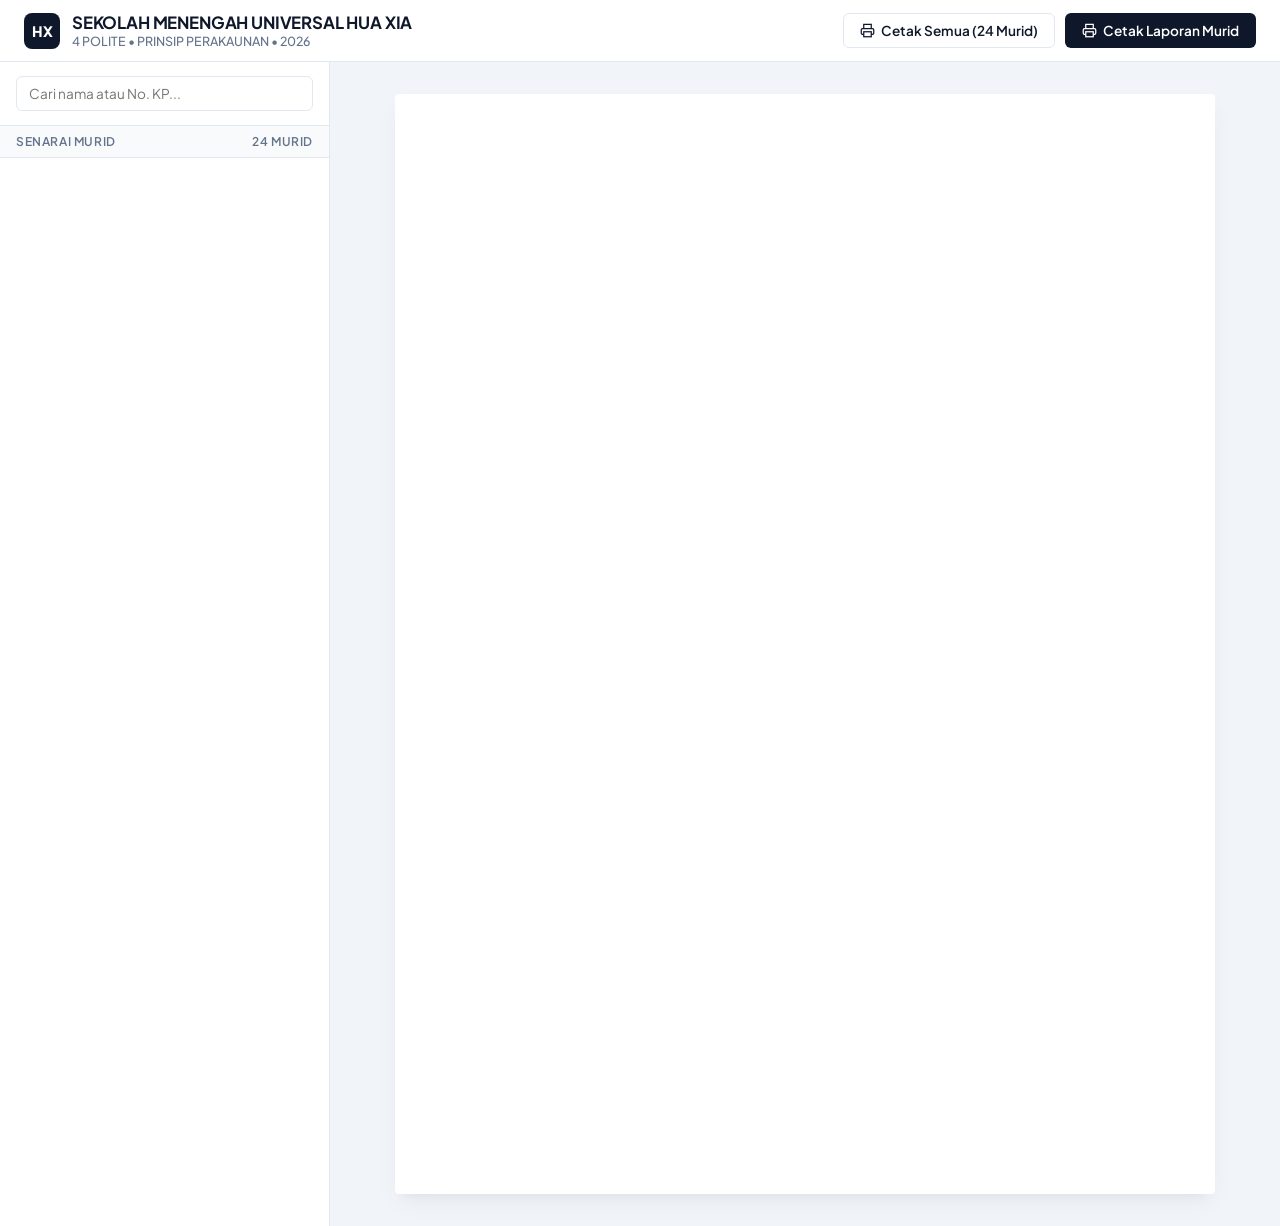
<file: public/pbd_report_generator.html>
<!DOCTYPE html>
<html lang="ms">
<head>
    <meta charset="UTF-8">
    <meta name="viewport" content="width=device-width, initial-scale=1.0">
    <title>Laporan Pentaksiran Bilik Darjah (PBD) - SMK Universal Hua Xia</title>
    <link rel="preconnect" href="https://fonts.googleapis.com">
    <link rel="preconnect" href="https://fonts.gstatic.com" crossorigin>
    <link href="https://fonts.googleapis.com/css2?family=Plus+Jakarta+Sans:wght@400;500;600;700;800&display=swap" rel="stylesheet">
    <style>
        :root {
            --primary: #0284c7;
            --primary-dark: #0369a1;
            --bg-page: #f8fafc;
            --bg-card: #ffffff;
            --text-heading: #0f172a;
            --text-body: #334155;
            --text-muted: #64748b;
            --border-light: #e2e8f0;
            --border-dark: #94a3b8;
        }

        * {
            box-sizing: border-box;
            margin: 0;
            padding: 0;
            font-family: 'Plus Jakarta Sans', system-ui, -apple-system, sans-serif;
        }

        body {
            background-color: var(--bg-page);
            color: var(--text-body);
            min-height: 100vh;
            display: flex;
            flex-direction: column;
        }

        /* Top Header */
        header.app-header {
            background: #ffffff;
            border-bottom: 1px solid var(--border-light);
            padding: 12px 24px;
            display: flex;
            align-items: center;
            justify-content: space-between;
            position: sticky;
            top: 0;
            z-index: 50;
        }

        .header-title {
            display: flex;
            align-items: center;
            gap: 12px;
        }

        .crest-icon-sm {
            width: 36px;
            height: 36px;
            background: #0f172a;
            color: #ffffff;
            border-radius: 8px;
            display: flex;
            align-items: center;
            justify-content: center;
            font-weight: 800;
            font-size: 0.9rem;
        }

        .header-title h1 {
            font-size: 1.05rem;
            font-weight: 700;
            color: var(--text-heading);
            letter-spacing: -0.01em;
        }

        .header-subtitle {
            font-size: 0.78rem;
            color: var(--text-muted);
            font-weight: 500;
        }

        .header-actions {
            display: flex;
            align-items: center;
            gap: 10px;
        }

        .btn {
            display: inline-flex;
            align-items: center;
            gap: 6px;
            padding: 8px 16px;
            border-radius: 6px;
            font-size: 0.85rem;
            font-weight: 600;
            cursor: pointer;
            border: 1px solid transparent;
            transition: all 0.15s ease;
        }

        .btn-primary {
            background-color: #0f172a;
            color: #ffffff;
        }

        .btn-primary:hover {
            background-color: #1e293b;
        }

        .btn-secondary {
            background-color: #ffffff;
            color: #0f172a;
            border-color: var(--border-light);
        }

        .btn-secondary:hover {
            background-color: #f1f5f9;
        }

        /* Main Layout */
        .workspace-layout {
            display: flex;
            flex: 1;
            height: calc(100vh - 61px);
            overflow: hidden;
        }

        /* Sidebar */
        aside.student-sidebar {
            width: 330px;
            background: #ffffff;
            border-right: 1px solid var(--border-light);
            display: flex;
            flex-direction: column;
            flex-shrink: 0;
        }

        .sidebar-search-box {
            padding: 14px 16px;
            border-bottom: 1px solid var(--border-light);
        }

        .search-input {
            width: 100%;
            padding: 8px 12px;
            border-radius: 6px;
            border: 1px solid var(--border-light);
            font-size: 0.85rem;
            outline: none;
            transition: border-color 0.15s;
        }

        .search-input:focus {
            border-color: var(--primary);
        }

        .student-count-bar {
            padding: 8px 16px;
            font-size: 0.75rem;
            font-weight: 600;
            text-transform: uppercase;
            letter-spacing: 0.05em;
            color: var(--text-muted);
            background: #f8fafc;
            border-bottom: 1px solid var(--border-light);
            display: flex;
            justify-content: space-between;
        }

        .student-list {
            flex: 1;
            overflow-y: auto;
            padding: 8px;
        }

        .student-card {
            padding: 10px 12px;
            border-radius: 6px;
            margin-bottom: 4px;
            cursor: pointer;
            display: flex;
            align-items: center;
            justify-content: space-between;
            border: 1px solid transparent;
            transition: all 0.15s ease;
        }

        .student-card:hover {
            background-color: #f8fafc;
            border-color: var(--border-light);
        }

        .student-card.active {
            background-color: #f0fdf4;
            border-color: #bbf7d0;
        }

        .student-info-left {
            display: flex;
            flex-direction: column;
            gap: 2px;
        }

        .student-name {
            font-size: 0.85rem;
            font-weight: 600;
            color: var(--text-heading);
        }

        .student-meta {
            font-size: 0.75rem;
            color: var(--text-muted);
        }

        .tp-badge {
            font-size: 0.75rem;
            font-weight: 700;
            padding: 2px 8px;
            border-radius: 4px;
            background: #e2e8f0;
            color: #334155;
        }

        .tp-badge.tp-5, .tp-badge.tp-6 {
            background: #dcfce7;
            color: #166534;
        }

        .tp-badge.tp-4 {
            background: #e0f2fe;
            color: #0369a1;
        }

        .tp-badge.tp-3 {
            background: #fef3c7;
            color: #92400e;
        }

        /* Report Canvas */
        main.report-canvas {
            flex: 1;
            overflow-y: auto;
            padding: 32px;
            display: flex;
            justify-content: center;
            background-color: #f1f5f9;
        }

        .report-sheet {
            background: #ffffff;
            width: 100%;
            max-width: 820px;
            min-height: 1100px;
            padding: 40px 48px;
            box-shadow: 0 10px 25px -5px rgba(0,0,0,0.06), 0 8px 10px -6px rgba(0,0,0,0.04);
            border-radius: 4px;
            display: flex;
            flex-direction: column;
            position: relative;
        }

        /* Report Sheet Header */
        .official-header {
            text-align: center;
            padding-bottom: 18px;
            border-bottom: 2px solid #0f172a;
            margin-bottom: 20px;
        }

        .crest-icon {
            display: inline-flex;
            align-items: center;
            justify-content: center;
            width: 44px;
            height: 44px;
            margin-bottom: 8px;
            background: #0f172a;
            color: #ffffff;
            border-radius: 8px;
            font-weight: 800;
            font-size: 1.1rem;
        }

        .official-kpm-title {
            font-size: 0.78rem;
            font-weight: 700;
            letter-spacing: 0.1em;
            color: #475569;
            text-transform: uppercase;
            margin-bottom: 4px;
        }

        .official-school-name {
            font-size: 1.35rem;
            font-weight: 800;
            color: #0f172a;
            letter-spacing: -0.01em;
            margin-bottom: 4px;
        }

        .official-address {
            font-size: 0.8rem;
            color: #64748b;
            margin-bottom: 12px;
        }

        .report-doc-title {
            display: inline-block;
            background: #0f172a;
            color: #ffffff;
            font-size: 0.85rem;
            font-weight: 700;
            letter-spacing: 0.08em;
            text-transform: uppercase;
            padding: 4px 18px;
            border-radius: 4px;
        }

        /* Student Particulars Table */
        .particulars-grid {
            display: grid;
            grid-template-columns: repeat(2, 1fr);
            gap: 8px 24px;
            background: #f8fafc;
            border: 1px solid var(--border-light);
            border-radius: 6px;
            padding: 14px 18px;
            margin-bottom: 20px;
            font-size: 0.82rem;
        }

        .particulars-item {
            display: flex;
            justify-content: space-between;
            border-bottom: 1px dashed #e2e8f0;
            padding-bottom: 4px;
        }

        .p-label {
            color: var(--text-muted);
            font-weight: 500;
        }

        .p-value {
            font-weight: 700;
            color: var(--text-heading);
            text-align: right;
        }

        /* Modules Table */
        .modules-table {
            width: 100%;
            border-collapse: collapse;
            margin-bottom: 20px;
            font-size: 0.82rem;
        }

        .modules-table th, .modules-table td {
            border: 1px solid #cbd5e1;
            padding: 7px 10px;
            vertical-align: middle;
        }

        .modules-table th {
            background-color: #f1f5f9;
            font-weight: 700;
            text-align: left;
            color: #1e293b;
            font-size: 0.75rem;
            text-transform: uppercase;
            letter-spacing: 0.03em;
        }

        .col-center {
            text-align: center !important;
        }

        .col-tp-box {
            width: 60px;
            text-align: center;
            font-size: 0.95rem;
            font-weight: 800;
            background: #ffffff;
        }

        .desc-text {
            font-size: 0.78rem;
            color: #475569;
            line-height: 1.35;
        }

        /* Overall TP Section */
        .overall-banner {
            display: flex;
            align-items: center;
            justify-content: space-between;
            border: 2px solid #0f172a;
            background: #f8fafc;
            border-radius: 6px;
            padding: 12px 18px;
            margin-bottom: 18px;
        }

        .overall-left h3 {
            font-size: 0.9rem;
            font-weight: 800;
            color: #0f172a;
            text-transform: uppercase;
            letter-spacing: 0.04em;
        }

        .overall-left p {
            font-size: 0.75rem;
            color: #64748b;
        }

        .overall-tp-badge {
            font-size: 1.6rem;
            font-weight: 800;
            color: #0f172a;
            background: #ffffff;
            border: 2px solid #0f172a;
            width: 48px;
            height: 48px;
            border-radius: 6px;
            display: flex;
            align-items: center;
            justify-content: center;
        }

        /* Teacher Remarks Section */
        .remarks-box {
            border: 1px solid #cbd5e1;
            border-radius: 6px;
            padding: 12px 16px;
            margin-bottom: 22px;
            background: #ffffff;
        }

        .remarks-title {
            font-size: 0.75rem;
            font-weight: 700;
            text-transform: uppercase;
            color: #475569;
            letter-spacing: 0.05em;
            margin-bottom: 4px;
        }

        .remarks-content {
            font-size: 0.82rem;
            line-height: 1.45;
            color: #1e293b;
            font-style: italic;
        }

        /* Signatures Grid */
        .signatures-grid {
            display: grid;
            grid-template-columns: repeat(3, 1fr);
            gap: 20px;
            margin-top: auto;
            padding-top: 18px;
            border-top: 1px solid var(--border-light);
        }

        .signature-item {
            text-align: center;
        }

        .signature-line {
            height: 44px;
            border-bottom: 1px solid #0f172a;
            margin-bottom: 6px;
        }

        .signature-name {
            font-size: 0.75rem;
            font-weight: 700;
            color: #0f172a;
            text-transform: uppercase;
        }

        .signature-role {
            font-size: 0.68rem;
            color: #64748b;
        }

        /* Print Specific Styling */
        @media print {
            @page {
                size: A4 portrait;
                margin: 10mm 12mm 10mm 12mm;
            }

            body {
                background: #ffffff !important;
                color: #000000 !important;
            }

            header.app-header,
            aside.student-sidebar {
                display: none !important;
            }

            .workspace-layout {
                display: block !important;
                height: auto !important;
                overflow: visible !important;
            }

            main.report-canvas {
                padding: 0 !important;
                background: #ffffff !important;
                display: block !important;
            }

            .report-sheet {
                box-shadow: none !important;
                border: none !important;
                border-radius: 0 !important;
                padding: 0 !important;
                max-width: 100% !important;
                width: 100% !important;
                page-break-after: always;
                break-after: page;
            }

            .report-sheet:last-child {
                page-break-after: auto;
                break-after: auto;
            }

            * {
                -webkit-print-color-adjust: exact !important;
                print-color-adjust: exact !important;
            }
        }
    </style>
</head>
<body>

    <header class="app-header">
        <div class="header-title">
            <div class="crest-icon-sm">HX</div>
            <div>
                <h1>SEKOLAH MENENGAH UNIVERSAL HUA XIA</h1>
                <div class="header-subtitle">4 POLITE • PRINSIP PERAKAUNAN • 2026</div>
            </div>
        </div>
        <div class="header-actions">
            <button class="btn btn-secondary" onclick="printAllReports()">
                <svg width="15" height="15" viewBox="0 0 24 24" fill="none" stroke="currentColor" stroke-width="2"><path d="M6 9V2h12v7M6 18H4a2 2 0 01-2-2v-5a2 2 0 012-2h16a2 2 0 012 2v5a2 2 0 01-2 2h-2"/><rect x="6" y="14" width="12" height="8"/></svg>
                Cetak Semua (24 Murid)
            </button>
            <button class="btn btn-primary" onclick="window.print()">
                <svg width="15" height="15" viewBox="0 0 24 24" fill="none" stroke="currentColor" stroke-width="2"><path d="M6 9V2h12v7M6 18H4a2 2 0 01-2-2v-5a2 2 0 012-2h16a2 2 0 012 2v5a2 2 0 01-2 2h-2"/><rect x="6" y="14" width="12" height="8"/></svg>
                Cetak Laporan Murid
            </button>
        </div>
    </header>

    <div class="workspace-layout">
        <aside class="student-sidebar">
            <div class="sidebar-search-box">
                <input type="text" id="searchInput" class="search-input" placeholder="Cari nama atau No. KP..." oninput="handleSearch(this.value)">
            </div>
            <div class="student-count-bar">
                <span>Senarai Murid</span>
                <span id="studentCountText">24 Murid</span>
            </div>
            <div class="student-list" id="studentListContainer">
                <!-- Dynamically populated -->
            </div>
        </aside>

        <main class="report-canvas">
            <div id="reportSheet" class="report-sheet">
                <!-- Dynamically populated -->
            </div>
        </main>
    </div>

    <div id="batchPrintContainer" style="display: none;"></div>

    <script>
        const db = {
            metadata: {
                ministryHeader: "KEMENTERIAN PENDIDIKAN MALAYSIA",
                school: "SEKOLAH MENENGAH UNIVERSAL HUA XIA",
                address: "WISMA HUA XIA, JALAN SERI KEMBANGAN",
                state: "SERI KEMBANGAN, SELANGOR",
                date: "04/11/2026",
                subject: "PRINSIP PERAKAUNAN",
                subjectCode: "3756",
                teacher: "PN. NORSUZALINA BINTI MOHD SHAFIE",
                teacherDesignation: "Guru Mata Pelajaran",
                principal: "EN. KAMARUL ZAMAN BIN AHMAD",
                principalDesignation: "Pengetua / Guru Kanan",
                class: "4 POLITE",
                academicYear: "2026",
                assessmentTerm: "Pentaksiran Akhir Sesi Akademik (PASA)"
            },
            modules: [
                { id: 1, code: "MODUL 1.0", title: "Pengenalan kepada Perakaunan", desc: "Mengingat & mengaplikasi konsep asas serta etika perakaunan." },
                { id: 2, code: "MODUL 2.0", title: "Klasifikasi Akaun dan Persamaan Perakaunan", desc: "Mengelaskan aset, liabiliti, ekuiti dan mengira kesan urus niaga." },
                { id: 3, code: "MODUL 3.0", title: "Dokumen Perniagaan Sebagai Sumber Maklumat", desc: "Menganalisis invois, resit, nota debit/kredit dan aliran transaksi." },
                { id: 4, code: "MODUL 4.0", title: "Buku Catatan Pertama", desc: "Merekod dalam Jurnal Am, Jurnal Khas dan Buku Tunai Runcit." },
                { id: 5, code: "MODUL 5.0", title: "Lejar", desc: "Membuat catatan bergu, mengepos ke lejar dan mengimbang akaun." },
                { id: 6, code: "MODUL 6.0", title: "Imbangan Duga", desc: "Menyediakan Imbangan Duga dan mengesan kesilapan perakaunan." },
                { id: 7, code: "MODUL 7.0", title: "Penyata Kewangan Milikan Tunggal Tanpa Pelarasan", desc: "Menyediakan Akaun Perdagangan, Untung Rugi dan Penyata Kedudukan Kewangan." },
                { id: 8, code: "MODUL 8.0", title: "Pelarasan pada Tarikh Imbangan & Penyata Kewangan", desc: "Merekod pelarasan akruan, susut nilai dan menyediakan PKK terselaras." },
                { id: 9, code: "MODUL 9.0", title: "Pembetulan Kesilapan", desc: "Membetulkan ralat melalui Jurnal Am dan Akaun Tergantung." }
            ],
            students: [
                { id: 1, name: "CHANG POO YEW", ic: "100719-14-0951", gender: "L", modules: [3, 4, 3, 3, 3, 5, 4, 4, 4], overall: 4 },
                { id: 2, name: "CHEN YU QIAN", ic: "101005-10-0813", gender: "L", modules: [3, 3, 3, 3, 3, 4, 3, 3, 3], overall: 3 },
                { id: 3, name: "CHEONG EXIN", ic: "100310-14-0884", gender: "P", modules: [3, 4, 3, 5, 5, 5, 5, 5, 5], overall: 5 },
                { id: 4, name: "CHIN WEE KI", ic: "100510-10-1994", gender: "P", modules: [3, 4, 4, 5, 5, 5, 5, 5, 5], overall: 5 },
                { id: 5, name: "DARIUS VOON VANE YITT", ic: "100818-01-1389", gender: "L", modules: [3, 3, 3, 3, 4, 5, 4, 4, 4], overall: 4 },
                { id: 6, name: "FOONG HUI XIN", ic: "100112-10-2342", gender: "P", modules: [3, 3, 3, 4, 5, 5, 5, 4, 4], overall: 5 },
                { id: 7, name: "KHAW XIN YU", ic: "100712-14-0414", gender: "P", modules: [3, 4, 3, 4, 4, 4, 4, 4, 4], overall: 3 },
                { id: 8, name: "KHOO KAI FENG", ic: "101106-10-1145", gender: "L", modules: [3, 4, 4, 5, 5, 5, 5, 5, 5], overall: 5 },
                { id: 9, name: "LAU HUI MING", ic: "100509-16-0057", gender: "L", modules: [3, 3, 3, 4, 5, 5, 4, 4, 4], overall: 5 },
                { id: 10, name: "LOW YAN FUNG", ic: "100608-10-2741", gender: "L", modules: [3, 3, 3, 4, 4, 5, 3, 3, 3], overall: 4 },
                { id: 11, name: "MARCUS TAN CHEE JIE", ic: "100206-14-0665", gender: "L", modules: [3, 4, 3, 4, 4, 5, 4, 4, 4], overall: 4 },
                { id: 12, name: "NGEOW KAI YEE", ic: "100611-14-0802", gender: "P", modules: [3, 4, 3, 4, 4, 5, 5, 5, 5], overall: 5 },
                { id: 13, name: "RYAN CHAN WEI HAO", ic: "100602-05-0127", gender: "L", modules: [3, 3, 3, 3, 3, 4, 4, 4, 4], overall: 4 },
                { id: 14, name: "SOON YI HONG", ic: "100419-10-2283", gender: "L", modules: [3, 4, 4, 5, 5, 5, 5, 5, 5], overall: 5 },
                { id: 15, name: "TAN JING HOONG", ic: "101101-10-0055", gender: "L", modules: [3, 3, 3, 3, 3, 4, 3, 3, 3], overall: 3 },
                { id: 16, name: "TAN XIN LE", ic: "100928-14-0886", gender: "P", modules: [3, 4, 4, 5, 5, 5, 5, 5, 5], overall: 5 },
                { id: 17, name: "THAN KING KAI", ic: "101217-10-0989", gender: "L", modules: [3, 3, 3, 4, 5, 5, 4, 4, 4], overall: 4 },
                { id: 18, name: "WONG JUN YAP", ic: "100830-10-1897", gender: "L", modules: [3, 3, 3, 3, 3, 3, 3, 3, 3], overall: 3 },
                { id: 19, name: "WONG YI HSIEN", ic: "100415-16-0291", gender: "L", modules: [3, 4, 4, 5, 5, 5, 5, 5, 5], overall: 5 },
                { id: 20, name: "WOO WEN XUAN", ic: "100407-10-2809", gender: "L", modules: [3, 3, 3, 4, 4, 5, 4, 4, 4], overall: 4 },
                { id: 21, name: "YAP JOVAN", ic: "101008-14-1207", gender: "L", modules: [3, 4, 4, 5, 5, 5, 5, 5, 5], overall: 5 },
                { id: 22, name: "YAW YIK THONG", ic: "101008-10-2152", gender: "P", modules: [3, 4, 3, 4, 4, 5, 5, 5, 5], overall: 5 },
                { id: 23, name: "YUEN SONG WEI", ic: "100807-14-3693", gender: "L", modules: [3, 4, 3, 4, 5, 5, 5, 5, 5], overall: 5 },
                { id: 24, name: "KEITH CHOW MING ZE", ic: "100323-14-0891", gender: "L", modules: ["-", "-", "-", "-", "-", "-", "-", "-", 3], overall: 3 }
            ]
        };

        let activeStudentId = 1;
        let searchList = [...db.students];

        function getRemark(tp) {
            const n = Number(tp);
            if (n >= 5) return "Syabas dan tahniah! Murid menunjukkan kefahaman yang sangat mantap dan berupaya menyelesaikan tugasan perakaunan secara sistematik dan berintegriti.";
            if (n === 4) return "Pencapaian yang baik. Murid menguasai konsep dan tatacara perekodan. Teruskan usaha dan perbanyakkan latihan untuk mencapai tahap cemerlang.";
            return "Murid mencapai tahap penguasaan minimum. Perlu melipatgandakan latihan kendiri serta bimbingan guru terutama dalam penyediaan lejar dan penyata kewangan.";
        }

        function renderStudentList() {
            const listEl = document.getElementById('studentListContainer');
            listEl.innerHTML = '';
            searchList.forEach(student => {
                const el = document.createElement('div');
                el.className = 'student-card' + (student.id === activeStudentId ? ' active' : '');
                el.onclick = () => {
                    activeStudentId = student.id;
                    renderStudentList();
                    renderReport(student);
                };
                el.innerHTML = \`
                    <div class="student-info-left">
                        <span class="student-name">\${student.id}. \${student.name}</span>
                        <span class="student-meta">\${student.ic} · \${student.gender === 'L' ? 'Lelaki' : 'Perempuan'}</span>
                    </div>
                    <span class="tp-badge tp-\${student.overall}">TP \${student.overall}</span>
                \`;
                listEl.appendChild(el);
            });
            document.getElementById('studentCountText').innerText = searchList.length + ' Murid';
        }

        function handleSearch(q) {
            const term = q.toLowerCase().trim();
            if (!term) {
                searchList = [...db.students];
            } else {
                searchList = db.students.filter(s => 
                    s.name.toLowerCase().includes(term) || 
                    s.ic.toLowerCase().includes(term) ||
                    String(s.overall) === term
                );
            }
            renderStudentList();
            if (searchList.length > 0 && !searchList.some(s => s.id === activeStudentId)) {
                activeStudentId = searchList[0].id;
                renderReport(searchList[0]);
            }
        }

        function buildSheetHtml(student) {
            const meta = db.metadata;
            let rows = '';
            student.modules.forEach((score, idx) => {
                const mod = db.modules[idx];
                rows += \`
                    <tr>
                        <td class="col-center" style="font-weight: 600; width: 40px;">\${idx + 1}</td>
                        <td style="width: 250px;">
                            <div style="font-weight: 700; color: #0f172a;">\${mod.code}</div>
                            <div style="color: #475569; font-size: 0.78rem;">\${mod.title}</div>
                        </td>
                        <td class="col-tp-box">\${score !== '' ? score : '-'}</td>
                        <td class="desc-text">\${mod.desc}</td>
                    </tr>
                \`;
            });

            return \`
                <div class="official-header">
                    <div class="crest-icon">HX</div>
                    <div class="official-kpm-title">\${meta.ministryHeader}</div>
                    <h2 class="official-school-name">\${meta.school}</h2>
                    <div class="official-address">\${meta.address}, \${meta.state}</div>
                    <div class="report-doc-title">LAPORAN PENTAKSIRAN BILIK DARJAH (PBD) AKADEMIK</div>
                </div>

                <div class="particulars-grid">
                    <div class="particulars-item">
                        <span class="p-label">Nama Murid:</span>
                        <span class="p-value">\${student.name}</span>
                    </div>
                    <div class="particulars-item">
                        <span class="p-label">No. Kad Pengenalan / MyKid:</span>
                        <span class="p-value">\${student.ic}</span>
                    </div>
                    <div class="particulars-item">
                        <span class="p-label">Tingkatan / Kelas:</span>
                        <span class="p-value">\${meta.class}</span>
                    </div>
                    <div class="particulars-item">
                        <span class="p-label">Jantina:</span>
                        <span class="p-value">\${student.gender === 'L' ? 'Lelaki (L)' : 'Perempuan (P)'}</span>
                    </div>
                    <div class="particulars-item">
                        <span class="p-label">Mata Pelajaran:</span>
                        <span class="p-value">\${meta.subject} (\${meta.subjectCode})</span>
                    </div>
                    <div class="particulars-item">
                        <span class="p-label">Tarikh Penilaian:</span>
                        <span class="p-value">\${meta.date}</span>
                    </div>
                    <div class="particulars-item">
                        <span class="p-label">Guru Mata Pelajaran:</span>
                        <span class="p-value">\${meta.teacher}</span>
                    </div>
                    <div class="particulars-item">
                        <span class="p-label">Sesi Persekolahan:</span>
                        <span class="p-value">\${meta.academicYear} · \${meta.assessmentTerm}</span>
                    </div>
                </div>

                <table class="modules-table">
                    <thead>
                        <tr>
                            <th class="col-center">No</th>
                            <th>Standard Prestasi / Modul Pembelajaran</th>
                            <th class="col-center">TP</th>
                            <th>Tafsiran Prestasi Standard Kandungan</th>
                        </tr>
                    </thead>
                    <tbody>
                        \${rows}
                    </tbody>
                </table>

                <div class="overall-banner">
                    <div class="overall-left">
                        <h3>Tahap Penguasaan Keseluruhan (Overall TP)</h3>
                        <p>Penilaian keseluruhan berasaskan pencapaian standard kandungan kurikulum kebangsaan (KSSM).</p>
                    </div>
                    <div class="overall-tp-badge">
                        \${student.overall}
                    </div>
                </div>

                <div class="remarks-box">
                    <div class="remarks-title">Ulasan Guru Mata Pelajaran</div>
                    <div class="remarks-content">"\${getRemark(student.overall)}"</div>
                </div>

                <div class="signatures-grid">
                    <div class="signature-item">
                        <div class="signature-line"></div>
                        <div class="signature-name">\${meta.teacher}</div>
                        <div class="signature-role">\${meta.teacherDesignation}</div>
                    </div>
                    <div class="signature-item">
                        <div class="signature-line"></div>
                        <div class="signature-name">\${meta.principal}</div>
                        <div class="signature-role">\${meta.principalDesignation}</div>
                    </div>
                    <div class="signature-item">
                        <div class="signature-line"></div>
                        <div class="signature-name">Tandatangan Ibu Bapa / Penjaga</div>
                        <div class="signature-role">Tarikh: .......................................</div>
                    </div>
                </div>
            \`;
        }

        function renderReport(student) {
            document.getElementById('reportSheet').innerHTML = buildSheetHtml(student);
        }

        function printAllReports() {
            const printBox = document.getElementById('batchPrintContainer');
            printBox.innerHTML = '';
            db.students.forEach(s => {
                const page = document.createElement('div');
                page.className = 'report-sheet';
                page.innerHTML = buildSheetHtml(s);
                printBox.appendChild(page);
            });

            const main = document.querySelector('.workspace-layout');
            main.style.display = 'none';
            printBox.style.display = 'block';

            window.print();

            setTimeout(() => {
                main.style.display = 'flex';
                printBox.style.display = 'none';
            }, 600);
        }

        renderStudentList();
        renderReport(db.students[0]);
    </script>
</body>
</html>
</file>
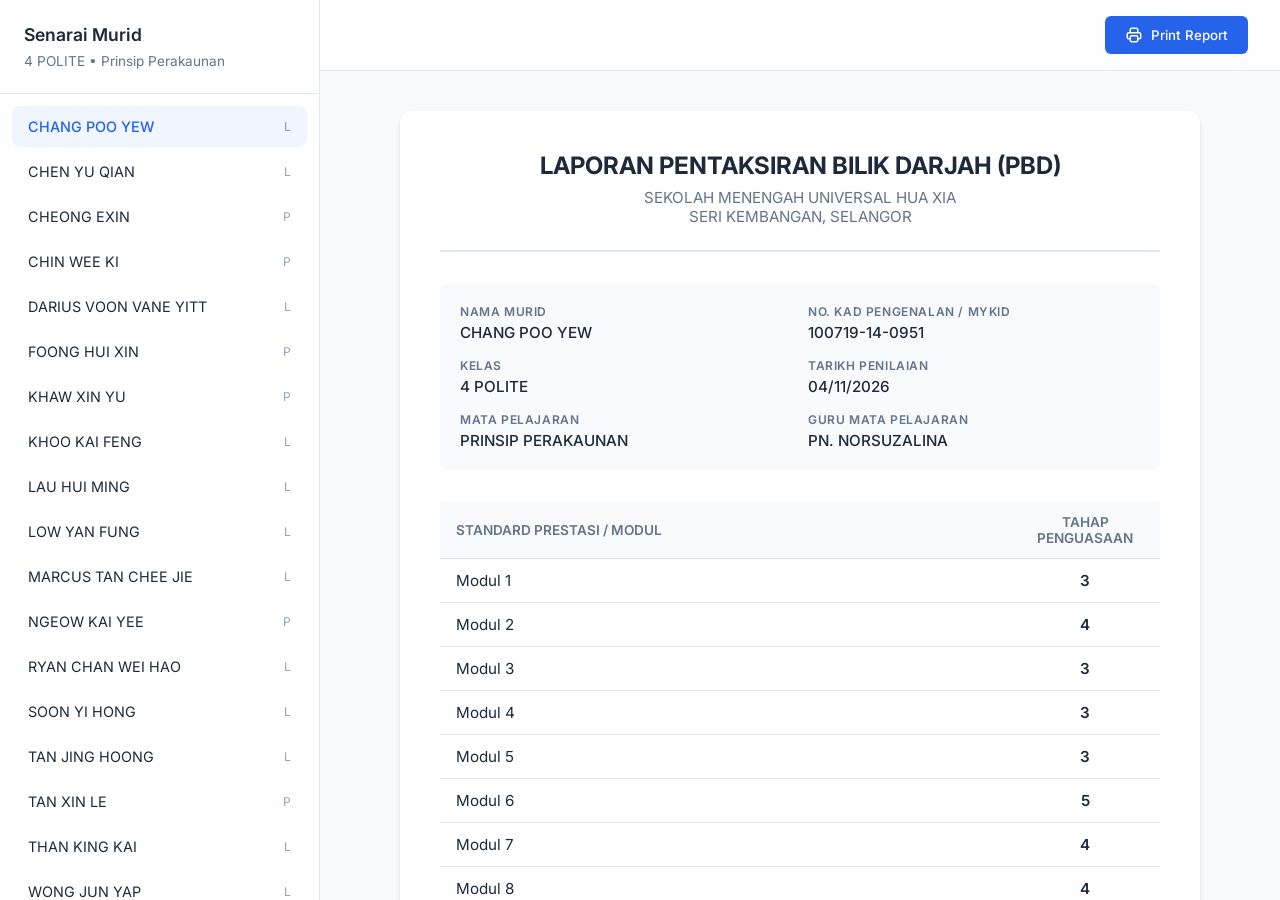
<file: public/assets/aistudio/Student_PBD_Report_WebApp_728d20ab.html>
<!DOCTYPE html>
<html lang="en">
<head>
    <meta charset="UTF-8">
    <meta name="viewport" content="width=device-width, initial-scale=1.0">
    <title>Laporan Murid - PBD</title>
    <link href="https://fonts.googleapis.com/css2?family=Inter:wght@400;500;600;700&display=swap" rel="stylesheet">
    <style>
        :root {
            --primary: #2563eb;
            --primary-hover: #1d4ed8;
            --bg-body: #f8fafc;
            --bg-sidebar: #ffffff;
            --text-main: #1e293b;
            --text-muted: #64748b;
            --border-color: #e2e8f0;
        }

        * {
            box-sizing: border-box;
            margin: 0;
            padding: 0;
            font-family: 'Inter', sans-serif;
        }

        body {
            background-color: var(--bg-body);
            color: var(--text-main);
            display: flex;
            height: 100vh;
            overflow: hidden;
        }

        /* Sidebar Styles */
        .sidebar {
            width: 320px;
            background-color: var(--bg-sidebar);
            border-right: 1px solid var(--border-color);
            display: flex;
            flex-direction: column;
            height: 100%;
        }

        .sidebar-header {
            padding: 24px;
            border-bottom: 1px solid var(--border-color);
        }

        .sidebar-header h2 {
            font-size: 1.1rem;
            font-weight: 600;
            margin-bottom: 8px;
        }
        
        .sidebar-header p {
            font-size: 0.85rem;
            color: var(--text-muted);
        }

        .student-list {
            flex: 1;
            overflow-y: auto;
            padding: 12px;
        }

        .student-item {
            padding: 12px 16px;
            margin-bottom: 4px;
            border-radius: 8px;
            cursor: pointer;
            transition: background 0.2s;
            display: flex;
            justify-content: space-between;
            align-items: center;
        }

        .student-item:hover {
            background-color: #f1f5f9;
        }

        .student-item.active {
            background-color: #eff6ff;
            color: var(--primary);
            font-weight: 500;
        }

        .student-name {
            font-size: 0.9rem;
        }

        /* Main Content Styles */
        .main-content {
            flex: 1;
            display: flex;
            flex-direction: column;
            overflow-y: auto;
            position: relative;
        }

        .topbar {
            padding: 16px 32px;
            background: #fff;
            border-bottom: 1px solid var(--border-color);
            display: flex;
            justify-content: flex-end;
            position: sticky;
            top: 0;
            z-index: 10;
        }

        .btn-print {
            background-color: var(--primary);
            color: white;
            border: none;
            padding: 10px 20px;
            border-radius: 6px;
            font-weight: 500;
            cursor: pointer;
            display: flex;
            align-items: center;
            gap: 8px;
            transition: background 0.2s;
        }

        .btn-print:hover {
            background-color: var(--primary-hover);
        }

        .report-container {
            padding: 40px;
            display: flex;
            justify-content: center;
        }

        .report-card {
            background: white;
            width: 100%;
            max-width: 800px;
            padding: 40px;
            border-radius: 12px;
            box-shadow: 0 4px 6px -1px rgb(0 0 0 / 0.1), 0 2px 4px -2px rgb(0 0 0 / 0.1);
        }

        /* Report Inner Styles */
        .report-header {
            text-align: center;
            margin-bottom: 32px;
            padding-bottom: 24px;
            border-bottom: 2px solid var(--border-color);
        }

        .report-header h1 {
            font-size: 1.5rem;
            margin-bottom: 8px;
        }

        .report-header p {
            color: var(--text-muted);
            font-size: 0.95rem;
        }

        .info-grid {
            display: grid;
            grid-template-columns: 1fr 1fr;
            gap: 16px;
            margin-bottom: 32px;
            background: #f8fafc;
            padding: 20px;
            border-radius: 8px;
        }

        .info-item {
            display: flex;
            flex-direction: column;
            gap: 4px;
        }

        .info-label {
            font-size: 0.75rem;
            text-transform: uppercase;
            color: var(--text-muted);
            font-weight: 600;
            letter-spacing: 0.05em;
        }

        .info-value {
            font-weight: 500;
            font-size: 0.95rem;
        }

        table {
            width: 100%;
            border-collapse: collapse;
            margin-bottom: 32px;
        }

        th, td {
            padding: 12px 16px;
            text-align: left;
            border-bottom: 1px solid var(--border-color);
        }

        th {
            background-color: #f8fafc;
            font-weight: 600;
            font-size: 0.85rem;
            color: var(--text-muted);
            text-transform: uppercase;
        }

        td {
            font-size: 0.95rem;
        }
        
        .score-col {
            text-align: center;
            font-weight: 600;
        }

        .overall-section {
            background: #eff6ff;
            border: 1px solid #bfdbfe;
            padding: 24px;
            border-radius: 8px;
            display: flex;
            justify-content: space-between;
            align-items: center;
        }

        .overall-label {
            font-size: 1.1rem;
            font-weight: 600;
            color: #1e3a8a;
        }

        .overall-score {
            font-size: 2rem;
            font-weight: 700;
            color: var(--primary);
        }

        .empty-state {
            text-align: center;
            padding: 60px 20px;
            color: var(--text-muted);
        }

        /* Print Styles */
        @media print {
            body {
                background: white;
                height: auto;
                overflow: visible;
            }
            .sidebar, .topbar {
                display: none;
            }
            .main-content {
                display: block;
                overflow: visible;
            }
            .report-container {
                padding: 0;
            }
            .report-card {
                box-shadow: none;
                padding: 0;
                max-width: 100%;
            }
            .info-grid {
                background: transparent;
                border: 1px solid var(--border-color);
                -webkit-print-color-adjust: exact;
                print-color-adjust: exact;
            }
            .overall-section {
                background: #eff6ff !important;
                -webkit-print-color-adjust: exact;
                print-color-adjust: exact;
            }
            th {
                background-color: #f8fafc !important;
                -webkit-print-color-adjust: exact;
                print-color-adjust: exact;
            }
        }
    </style>
</head>
<body>

    <div class="sidebar">
        <div class="sidebar-header">
            <h2>Senarai Murid</h2>
            <p>4 POLITE • Prinsip Perakaunan</p>
        </div>
        <div class="student-list" id="studentList">
            <!-- Student items injected here -->
        </div>
    </div>

    <div class="main-content">
        <div class="topbar">
            <button class="btn-print" onclick="window.print()">
                <svg width="18" height="18" fill="none" stroke="currentColor" stroke-width="2" viewBox="0 0 24 24" xmlns="http://www.w3.org/2000/svg"><path stroke-linecap="round" stroke-linejoin="round" d="M17 17h2a2 2 0 002-2v-4a2 2 0 00-2-2H5a2 2 0 00-2 2v4a2 2 0 002 2h2m2 4h6a2 2 0 002-2v-4a2 2 0 00-2-2H9a2 2 0 00-2 2v4a2 2 0 002 2zm8-12V5a2 2 0 00-2-2H9a2 2 0 00-2 2v4h10z"></path></svg>
                Print Report
            </button>
        </div>
        <div class="report-container">
            <div id="reportArea" class="report-card">
                <div class="empty-state">
                    <h3>Select a student from the sidebar to view their report.</h3>
                </div>
            </div>
        </div>
    </div>

    <script>
        // Embedded extracted data from 'PBD 4P 2026.xls'
        const db = {
            metadata: {
                school: "SEKOLAH MENENGAH UNIVERSAL HUA XIA",
                address: "SERI KEMBANGAN, SELANGOR",
                date: "04/11/2026",
                subject: "PRINSIP PERAKAUNAN",
                teacher: "PN. NORSUZALINA",
                class: "4 POLITE"
            },
            students: [
                {id: 1, name: "CHANG POO YEW", ic: "100719-14-0951", gender: "L", modules: [3, 4, 3, 3, 3, 5, 4, 4, 4], overall: 4},
                {id: 2, name: "CHEN YU QIAN", ic: "101005-10-0813", gender: "L", modules: [3, 3, 3, 3, 3, 4, 3, 3, 3], overall: 3},
                {id: 3, name: "CHEONG EXIN", ic: "100310-14-0884", gender: "P", modules: [3, 4, 3, 5, 5, 5, 5, 5, 5], overall: 5},
                {id: 4, name: "CHIN WEE KI", ic: "100510-10-1994", gender: "P", modules: [3, 4, 4, 5, 5, 5, 5, 5, 5], overall: 5},
                {id: 5, name: "DARIUS VOON VANE YITT", ic: "100818-01-1389", gender: "L", modules: [3, 3, 3, 3, 4, 5, 4, 4, 4], overall: 4},
                {id: 6, name: "FOONG HUI XIN", ic: "100112-10-2342", gender: "P", modules: [3, 3, 3, 4, 5, 5, 5, 4, 4], overall: 5},
                {id: 7, name: "KHAW XIN YU", ic: "100712-14-0414", gender: "P", modules: [3, 4, 3, 4, 4, 4, 4, 4, 4], overall: 3},
                {id: 8, name: "KHOO KAI FENG", ic: "101106-10-1145", gender: "L", modules: [3, 4, 4, 5, 5, 5, 5, 5, 5], overall: 5},
                {id: 9, name: "LAU HUI MING", ic: "100509-16-0057", gender: "L", modules: [3, 3, 3, 4, 5, 5, 4, 4, 4], overall: 5},
                {id: 10, name: "LOW YAN FUNG", ic: "100608-10-2741", gender: "L", modules: [3, 3, 3, 4, 4, 5, 3, 3, 3], overall: 4},
                {id: 11, name: "MARCUS TAN CHEE JIE", ic: "100206-14-0665", gender: "L", modules: [3, 4, 3, 4, 4, 5, 4, 4, 4], overall: 4},
                {id: 12, name: "NGEOW KAI YEE", ic: "100611-14-0802", gender: "P", modules: [3, 4, 3, 4, 4, 5, 5, 5, 5], overall: 5},
                {id: 13, name: "RYAN CHAN WEI HAO", ic: "100602-05-0127", gender: "L", modules: [3, 3, 3, 3, 3, 4, 4, 4, 4], overall: 4},
                {id: 14, name: "SOON YI HONG", ic: "100419-10-2283", gender: "L", modules: [3, 4, 4, 5, 5, 5, 5, 5, 5], overall: 5},
                {id: 15, name: "TAN JING HOONG", ic: "101101-10-0055", gender: "L", modules: [3, 3, 3, 3, 3, 4, 3, 3, 3], overall: 3},
                {id: 16, name: "TAN XIN LE", ic: "100928-14-0886", gender: "P", modules: [3, 4, 4, 5, 5, 5, 5, 5, 5], overall: 5},
                {id: 17, name: "THAN KING KAI", ic: "101217-10-0989", gender: "L", modules: [3, 3, 3, 4, 5, 5, 4, 4, 4], overall: 4},
                {id: 18, name: "WONG JUN YAP", ic: "100830-10-1897", gender: "L", modules: [3, 3, 3, 3, 3, 3, 3, 3, 3], overall: 3},
                {id: 19, name: "WONG YI HSIEN", ic: "100415-16-0291", gender: "L", modules: [3, 4, 4, 5, 5, 5, 5, 5, 5], overall: 5},
                {id: 20, name: "WOO WEN XUAN", ic: "100407-10-2809", gender: "L", modules: [3, 3, 3, 4, 4, 5, 4, 4, 4], overall: 4},
                {id: 21, name: "YAP JOVAN", ic: "101008-14-1207", gender: "L", modules: [3, 4, 4, 5, 5, 5, 5, 5, 5], overall: 5},
                {id: 22, name: "YAW YIK THONG", ic: "101008-10-2152", gender: "P", modules: [3, 4, 3, 4, 4, 5, 5, 5, 5], overall: 5},
                {id: 23, name: "YUEN SONG WEI", ic: "100807-14-3693", gender: "L", modules: [3, 4, 3, 4, 5, 5, 5, 5, 5], overall: 5},
                {id: 24, name: "KEITH CHOW MING ZE", ic: "100323-14-0891", gender: "L", modules: ["-", "-", "-", "-", "-", "-", "-", "-", 3], overall: 3}
            ]
        };

        const listEl = document.getElementById('studentList');
        const reportArea = document.getElementById('reportArea');

        function renderList() {
            listEl.innerHTML = '';
            db.students.forEach(student => {
                const div = document.createElement('div');
                div.className = 'student-item';
                div.innerHTML = `
                    <span class="student-name">${student.name}</span>
                    <span style="font-size: 0.75rem; color: #94a3b8;">${student.gender}</span>
                `;
                div.onclick = () => {
                    document.querySelectorAll('.student-item').forEach(el => el.classList.remove('active'));
                    div.classList.add('active');
                    renderReport(student);
                };
                listEl.appendChild(div);
            });
        }

        function renderReport(student) {
            const { metadata } = db;
            
            let modulesHtml = '';
            student.modules.forEach((score, index) => {
                modulesHtml += `
                    <tr>
                        <td>Modul ${index + 1}</td>
                        <td class="score-col">${score !== "" ? score : "-"}</td>
                    </tr>
                `;
            });

            reportArea.innerHTML = `
                <div class="report-header">
                    <h1>LAPORAN PENTAKSIRAN BILIK DARJAH (PBD)</h1>
                    <p>${metadata.school}</p>
                    <p>${metadata.address}</p>
                </div>

                <div class="info-grid">
                    <div class="info-item">
                        <span class="info-label">Nama Murid</span>
                        <span class="info-value">${student.name}</span>
                    </div>
                    <div class="info-item">
                        <span class="info-label">No. Kad Pengenalan / MyKid</span>
                        <span class="info-value">${student.ic}</span>
                    </div>
                    <div class="info-item">
                        <span class="info-label">Kelas</span>
                        <span class="info-value">${metadata.class}</span>
                    </div>
                    <div class="info-item">
                        <span class="info-label">Tarikh Penilaian</span>
                        <span class="info-value">${metadata.date}</span>
                    </div>
                    <div class="info-item">
                        <span class="info-label">Mata Pelajaran</span>
                        <span class="info-value">${metadata.subject}</span>
                    </div>
                    <div class="info-item">
                        <span class="info-label">Guru Mata Pelajaran</span>
                        <span class="info-value">${metadata.teacher}</span>
                    </div>
                </div>

                <table>
                    <thead>
                        <tr>
                            <th>Standard Prestasi / Modul</th>
                            <th class="score-col" style="width: 150px;">Tahap Penguasaan</th>
                        </tr>
                    </thead>
                    <tbody>
                        ${modulesHtml}
                    </tbody>
                </table>

                <div class="overall-section">
                    <div class="overall-label">Tahap Penguasaan Keseluruhan</div>
                    <div class="overall-score">${student.overall !== "" ? student.overall : "-"}</div>
                </div>
            `;
        }

        // Initialize App
        renderList();
        
        // Select first student by default
        if(db.students.length > 0) {
            const firstItem = document.querySelector('.student-item');
            firstItem.click();
        }
    </script>
</body>
</html>
</file>
